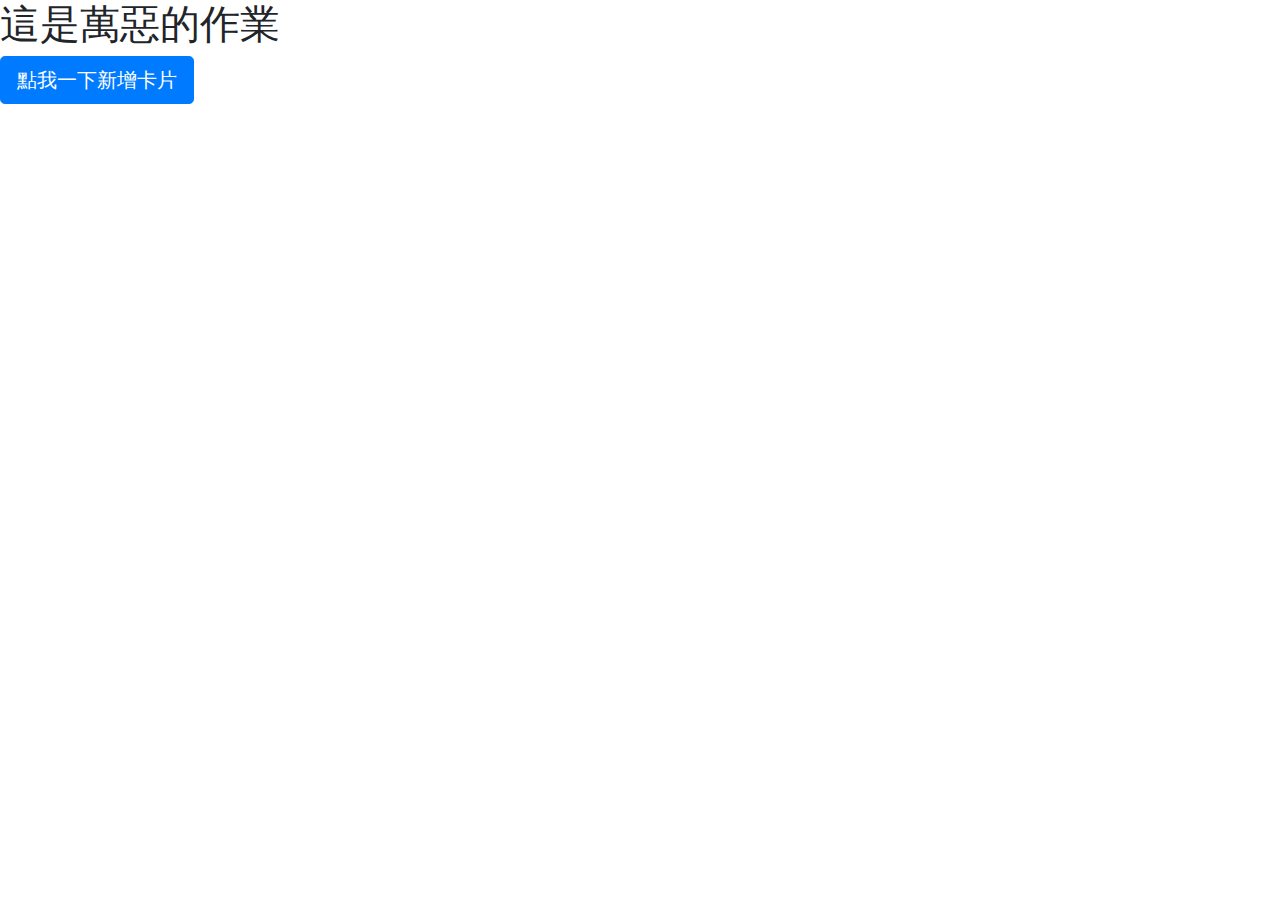
<file: Experience/bootstrap排版.html>
<!doctype html>
<html lang="en">

<head>
    <title>My Trello</title>
    <!-- Required meta tags -->
    <meta charset="utf-8">
    <meta name="viewport" content="width=device-width, initial-scale=1, shrink-to-fit=no">

    <!-- Bootstrap CSS -->
    <link rel="stylesheet" href="https://maxcdn.bootstrapcdn.com/bootstrap/4.0.0/css/bootstrap.min.css" integrity="sha384-Gn5384xqQ1aoWXA+058RXPxPg6fy4IWvTNh0E263XmFcJlSAwiGgFAW/dAiS6JXm"
        crossorigin="anonymous">
</head>

<body>
    <h1>這是萬惡的作業</h1>
    <!-- Button trigger modal -->
    <button type="button" class="btn btn-primary btn-lg" data-toggle="modal" data-target="#modelId">
        點我一下新增卡片
    </button>

    <!-- Modal -->
    <div class="modal fade bd-example-modal-lg" id="modelId" tabindex="-1" role="dialog" aria-labelledby="modelTitleId" aria-hidden="true">
        <div class="modal-dialog modal-lg" role="document">
            <div class="modal-content">
                <div class="modal-header">
                    <h4 class="modal-title" id="modelTitleId">Trello卡片新增</h4>
                    <button type="button" class="close" data-dismiss="modal" aria-label="Close">
                        <span aria-hidden="true">&times;</span>
                    </button>
                </div>
                <div class="modal-body">
                    <div class="container">
                        <div class="row">
                            <h3>位於文件列表練習中/作業中</h3>
                            <div class="col-8">
                                <h1>描述</h1>
                                <div class="form-group" aria-setsize="10px">
                                    <label for=""></label>
                                    <textarea class="form-control" name="" id="" rows="3"></textarea>
                                </div>
                                <div class="col-1">
                                    <button type="button" class="btn btn-primary">儲存</button>
                                    <div class="alert alert-warning alert-dismissible fade show" role="alert">
                                        <button type="button" class="close" data-dismiss="alert" aria-label="Close">
                                            <span aria-hidden="true">&times;</span>
                                        </button>
                                        <strong></strong>
                                    </div>
                                </div>
                                <h5>新增評論</h5>
                                <div class="form-group">
                                    <label for=""></label>
                                    <textarea class="form-control" name="" id="" rows="3"></textarea>
                                </div>
                                <button type="button" class="btn btn-primary">儲存</button>
                                <h3>活動</h3>
                                <ol>
                                    <li>jason再次編輯了卡片</li>
                                    <li>jason編輯了卡片</li>
                                    <li>jason編輯了卡片</li>
                                </ol>
                            </div>
                            <div class="row">
                                <div class="col-12">
                                    <h1>新增</h1>
                                    <button type="button" class="btn btn-primary">成員</button>
                                    </br>
                                    <button type="button" class="btn btn-primary">標籤</button>
                                    </br>
                                    <button type="button" class="btn btn-primary">代辦清單</button>
                                    </br>
                                    <button type="button" class="btn btn-primary">到期日</button>
                                    </br>
                                    <button type="button" class="btn btn-primary">附件</button>
                                </div>
                                <div class="col">
                                    <h2>強化功能</h2>
                                    <button type="button" class="btn btn-primary">Google雲端硬碟</button>
                                </div>
                                <div class="col">
                                    <h1>動作</h1>
                                    <button type="button" class="btn btn-primary">移動</button>
                                    </br>
                                    <button type="button" class="btn btn-primary">複製</button>
                                    </br>
                                    <button type="button" class="btn btn-primary">立即觀看</button>
                                    </hr>
                                    <button type="button" class="btn btn-primary">封存</button>
                                </div>
                            </div>
                        </div>
                    </div>
                </div>
                <div class="modal-footer">
                    <button type="button" class="btn btn-secondary" data-dismiss="modal">Close</button>
                    <button type="button" class="btn btn-primary">Save</button>
                </div>
            </div>
        </div>
    </div>
    </div>
    <!-- Optional JavaScript -->
    <!-- jQuery first, then Popper.js, then Bootstrap JS -->
    <script src="https://code.jquery.com/jquery-3.2.1.slim.min.js" integrity="sha384-KJ3o2DKtIkvYIK3UENzmM7KCkRr/rE9/Qpg6aAZGJwFDMVNA/GpGFF93hXpG5KkN"
        crossorigin="anonymous"></script>
    <script src="https://cdnjs.cloudflare.com/ajax/libs/popper.js/1.12.9/umd/popper.min.js" integrity="sha384-ApNbgh9B+Y1QKtv3Rn7W3mgPxhU9K/ScQsAP7hUibX39j7fakFPskvXusvfa0b4Q"
        crossorigin="anonymous"></script>
    <script src="https://maxcdn.bootstrapcdn.com/bootstrap/4.0.0/js/bootstrap.min.js" integrity="sha384-JZR6Spejh4U02d8jOt6vLEHfe/JQGiRRSQQxSfFWpi1MquVdAyjUar5+76PVCmYl"
        crossorigin="anonymous"></script>
</body>

</html>
</file>
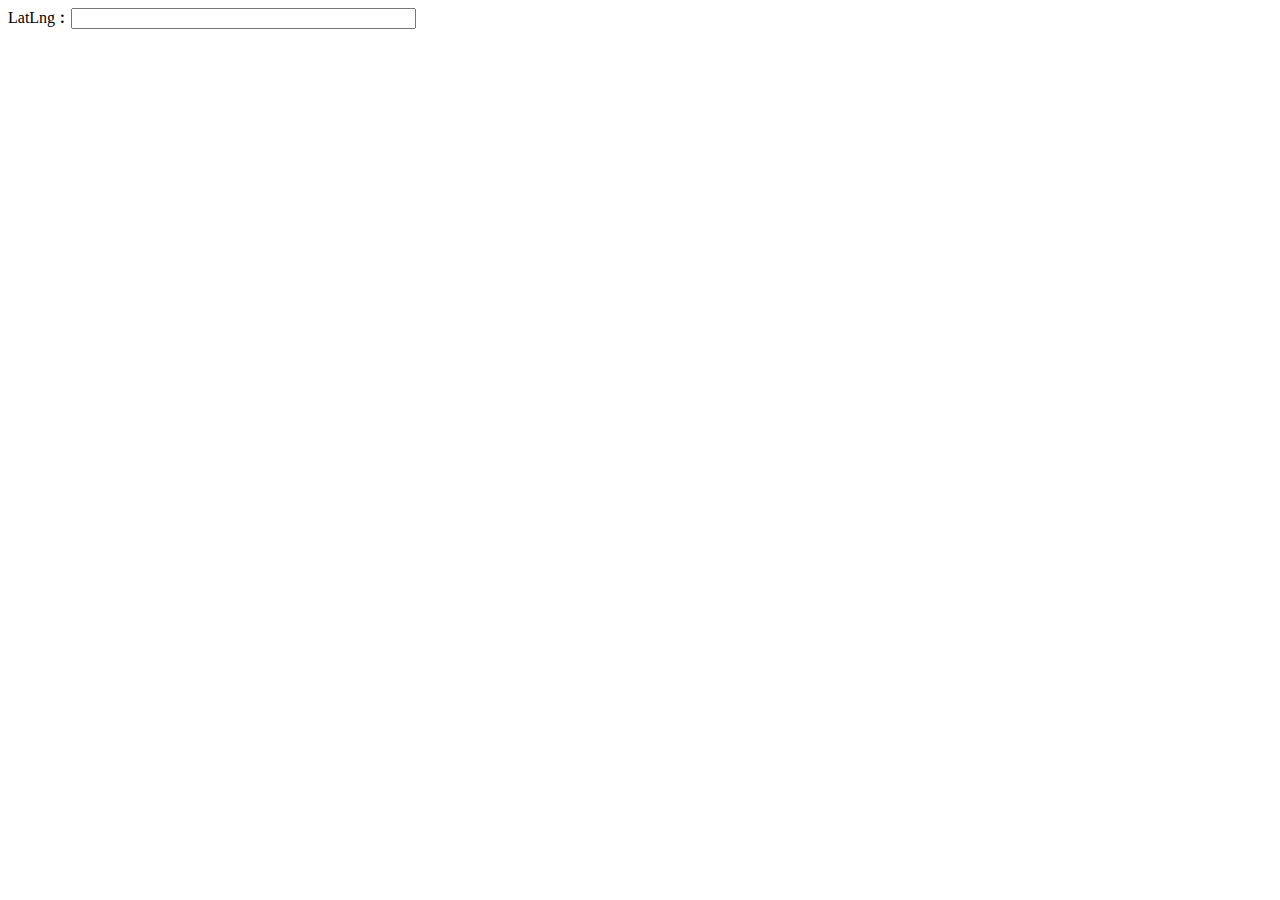
<file: Experience/google_map.htm>
<!DOCTYPE html PUBLIC "-//W3C//DTD XHTML 1.0 Strict//EN" "http://www.w3.org/TR/xhtml1/DTD/xhtml1-strict.dtd">
<html xmlns="http://www.w3.org/1999/xhtml">
<head>
<meta http-equiv="content-type" content="text/html; charset=utf-8"/>
<title>Google Maps JavaScript API Example</title>
<script src="http://maps.google.com/maps?file=api&amp;v=2&amp;key=ABQIAAAAG_4i2swR3KOd-nGYrlrt8RTkyS8SRe_kYPTAbwTumvAqao01PRRUcCtCzTBnNH2kRURGR8RhQQoZ3w"
      type="text/javascript"></script>
<script type="text/javascript">
//<![CDATA[

function load() {
	if (GBrowserIsCompatible()) {
		var myMap = new GMap2(document.getElementById("my_map"));
		var myLatLng = new GLatLng(25.04763902653048, 121.51715755462646);
		myMap.setCenter(myLatLng, 15);
		myMap.addControl(new GLargeMapControl());
		document.getElementById('inLatLng').value = myLatLng.toString();
		
		var myMarker = new GMarker( myLatLng );
		myMap.addOverlay( myMarker );
		
		GEvent.addListener(myMap, "click", function( overlay, point ){
								if(point){
									//設定標註座標
									myMarker.setLatLng(point);
									document.getElementById('inLatLng').value = point.toString();
								}
							});

	}
}

//]]>
</script>
</head>
<body onload="load()" onunload="GUnload()">
    LatLng︰<input id="inLatLng" name="inLatLng" type="text" size="40" value="" /><p>
	<div id="my_map" style="width: 500px; height: 500px"></div>
</body>
</html>
</file>
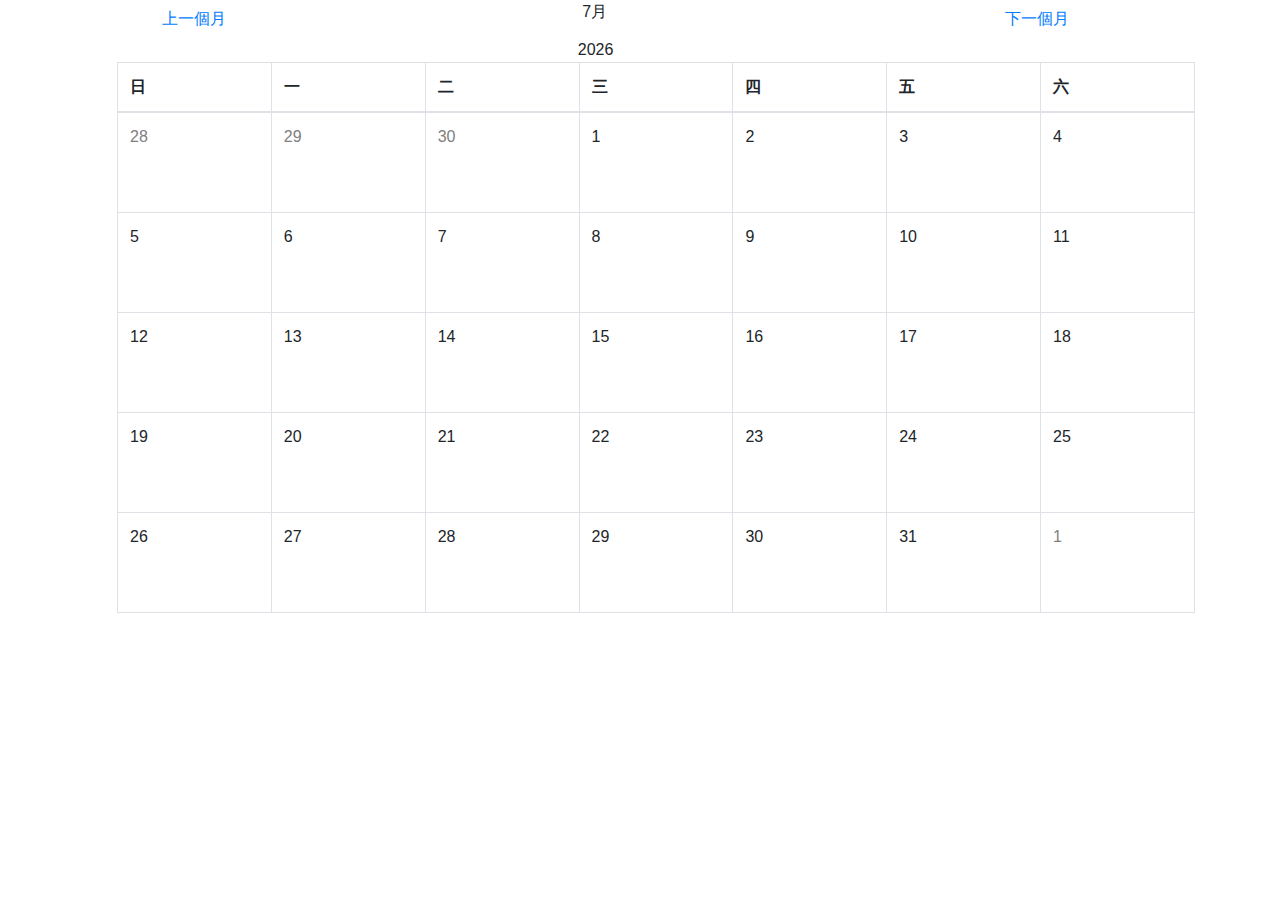
<file: Experience/月曆.html>
<!doctype html>
<html lang="en">

<head>
  <link rel="stylesheet" href="https://use.fontawesome.com/releases/v5.0.10/css/all.css" integrity="sha384-+d0P83n9kaQMCwj8F4RJB66tzIwOKmrdb46+porD/OvrJ+37WqIM7UoBtwHO6Nlg"
    crossorigin="anonymous">
  <title>月曆</title>
  <!-- Required meta tags -->
  <meta charset="utf-8">
  <meta name="viewport" content="width=device-width, initial-scale=1, shrink-to-fit=no">

  <!-- Bootstrap CSS -->
  <link rel="stylesheet" href="https://maxcdn.bootstrapcdn.com/bootstrap/4.0.0/css/bootstrap.min.css" integrity="sha384-Gn5384xqQ1aoWXA+058RXPxPg6fy4IWvTNh0E263XmFcJlSAwiGgFAW/dAiS6JXm"
    crossorigin="anonymous">
</head>

<body>
  <script src="https://cdnjs.cloudflare.com/ajax/libs/jquery/3.3.1/jquery.min.js"></script>
  <div class="container">
    <div class="row">
      <div class="col">
        <button type="button" id="beforemonth" class="btn btn-link" style="margin-left:4em">上一個月</button>
      </div>
      <div class="col" id="month" style="margin-left:11em">
      </div>
      <div class="col">
        <button type="button" id="nextmonth" class="btn btn-link" style="margin-left:5.5em">下一個月</button>
      </div>
    </div>
    <div class="row">
      <div class="col-1" id="year" style="margin-left:30.8em">
      </div>
    </div>
  </div>

  <div class="container">
    <div class="row">
      <div class="col" style="margin-left:2em">
        <table class="table table-bordered">
          <thead>
            <tr>
              <th>日</th>
              <th>一</th>
              <th>二</th>
              <th>三</th>
              <th>四</th>
              <th>五</th>
              <th>六</th>
            </tr>
          </thead>
          <tbody id="tablebody">            
            <!-- Modal -->
            <div class="modal fade" id="modelid" tabindex="-1" role="dialog" aria-labelledby="modelTitleId" aria-hidden="true">
              <div class="modal-dialog" role="document">
                <div class="modal-content">
                  <div class="modal-header">
                    <button type="button" class="close" data-dismiss="modal" aria-label="Close">
                      <span aria-hidden="true">&times;</span>
                    </button>
                  </div>
                  <div class="form-group">
                    <textarea class="form-control" id="input" rows="5"></textarea>
                  </div>
                  <div class="modal-footer">
                    <button type="button" id="save" class="btn btn-primary">Save</button>
                  </div>
                </div>
              </div>
            </div>
          </tbody>
        </table>
      </div>
    </div>
  </div>

  <script>
    var tablebody = document.getElementById("tablebody");
    var beforemonth = document.getElementById("beforemonth");
    var nextmonth = document.getElementById("nextmonth");

    var gettoday = new Date();
    var getmonth = gettoday.getMonth();

    createcalender();

    function createcalender() {
      document.getElementById("month").innerHTML = gettoday.getMonth() + 1 + "月";
      document.getElementById("year").innerText = gettoday.getFullYear();
      gettoday.setDate(1);

      for (var i = 0; i < 5; i++) {
        var tr = document.createElement("tr");
        while (gettoday.getDay() != 0) {
          gettoday.setDate(gettoday.getDate() - 1);
        }
        for (var j = 0; j < 7; j++) {
          var tabletd = document.createElement("td");
          tabletd.style = "height:100px";
          tabletd.innerText = gettoday.getDate();
          if (gettoday.getMonth() != getmonth) {
            tabletd.style = "color:gray;";
          }
          tr.appendChild(tabletd);
          gettoday.setDate(gettoday.getDate() + 1);
        }
        tablebody.appendChild(tr);
      }
    }

    function clear() {
      while (tablebody.hasChildNodes()) {
        tablebody.removeChild(tablebody.firstChild);
      }
    }

    nextmonth.onclick = function (e) {
      clear();
      createcalender();
    }

    beforemonth.onclick = function (e) {
      gettoday.setMonth(gettoday.getMonth() - 2);
      clear();
      createcalender();
    }

    //行事曆
    
    var btn
    var td = document.getElementsByTagName("td");
    for (var i = 0; i < td.length; i++) {
      var button = td[i];
      button.onclick = function () {
        btn = event.srcElement;
        $('#modelid').modal('show');
      }
    }

    document.getElementById("save").onclick = function(){
      var text = document.getElementById("input").value;
      btn.innerText +=  "\n" + text;
    };
  </script>


  <!-- Optional JavaScript -->
  <!-- jQuery first, then Popper.js, then Bootstrap JS -->
  <script src="https://code.jquery.com/jquery-3.2.1.slim.min.js" integrity="sha384-KJ3o2DKtIkvYIK3UENzmM7KCkRr/rE9/Qpg6aAZGJwFDMVNA/GpGFF93hXpG5KkN"
    crossorigin="anonymous"></script>
  <script src="https://cdnjs.cloudflare.com/ajax/libs/popper.js/1.12.9/umd/popper.min.js" integrity="sha384-ApNbgh9B+Y1QKtv3Rn7W3mgPxhU9K/ScQsAP7hUibX39j7fakFPskvXusvfa0b4Q"
    crossorigin="anonymous"></script>
  <script src="https://maxcdn.bootstrapcdn.com/bootstrap/4.0.0/js/bootstrap.min.js" integrity="sha384-JZR6Spejh4U02d8jOt6vLEHfe/JQGiRRSQQxSfFWpi1MquVdAyjUar5+76PVCmYl"
    crossorigin="anonymous"></script>
</body>

</html>
</file>
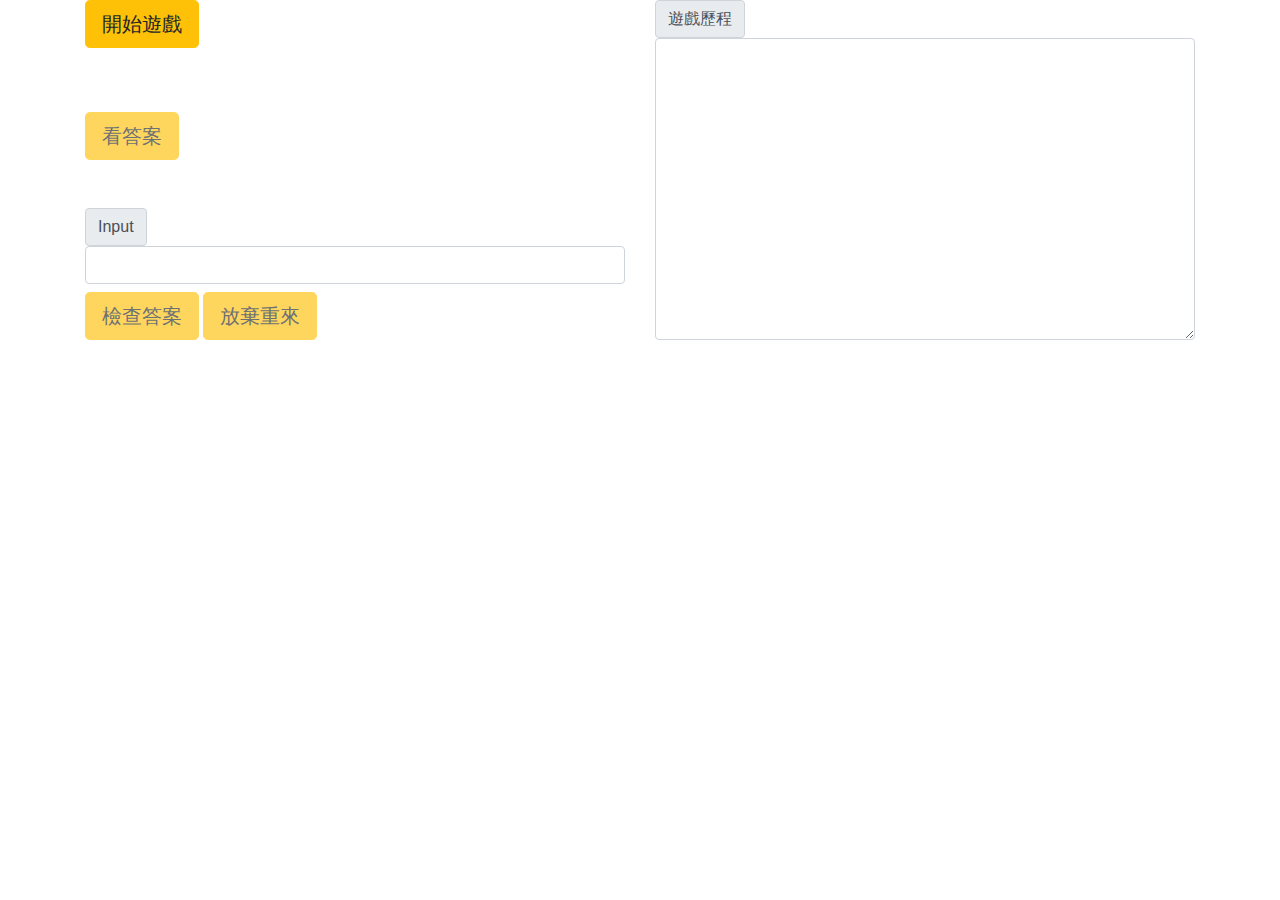
<file: Experience/猜數字.html>
<!doctype html>
<html lang="en">

<head>
    <title>Title</title>
    <!-- Required meta tags -->
    <meta charset="utf-8">
    <meta name="viewport" content="width=device-width, initial-scale=1, shrink-to-fit=no">

    <!-- Bootstrap CSS -->
    <link rel="stylesheet" href="https://maxcdn.bootstrapcdn.com/bootstrap/4.0.0/css/bootstrap.min.css" integrity="sha384-Gn5384xqQ1aoWXA+058RXPxPg6fy4IWvTNh0E263XmFcJlSAwiGgFAW/dAiS6JXm"
        crossorigin="anonymous">
</head>

<body>
    <div class="container">
        <div class="row">
            <div class="col">
                <p>
                    <button type="button" id="start" class="btn btn-warning mb-5 btn-lg">開始遊戲</button>
                </p>
                <button type="button" id="answer" class="btn btn-warning mb-5 btn-lg" disabled=false>看答案</button>
                <div class="input-group-prepend ">
                    <div class="input-group-text border-link bg-link">Input</div>
                </div>
                <div class="input-group mb-2">

                    <input type="text" id="input" class="form-control" id="inlineFormInputGroup" placeholder="">
                </div>
                <button type="button" id="checkanswer" class="btn btn-warning mb-5 btn-lg" disabled=false>檢查答案</button>
                <button type="button" id="giveup" class="btn btn-warning mb-5 btn-lg" disabled=false>放棄重來</button>
            </div>
            <div class="col">
                <div class="input-group-prepend ">
                    <div class="input-group-text border-link bg-link">遊戲歷程</div>
                </div>
                <div class="input-group mb-2">

                    <textarea class="form-control" id="exampleFormControlTextarea1" rows="12"></textarea>

                </div>
            </div>
        </div>
    </div>
    <!-- Optional JavaScript -->
    <!-- jQuery first, then Popper.js, then Bootstrap JS -->
    <script src="https://code.jquery.com/jquery-3.2.1.slim.min.js" integrity="sha384-KJ3o2DKtIkvYIK3UENzmM7KCkRr/rE9/Qpg6aAZGJwFDMVNA/GpGFF93hXpG5KkN"
        crossorigin="anonymous"></script>
    <script src="https://cdnjs.cloudflare.com/ajax/libs/popper.js/1.12.9/umd/popper.min.js" integrity="sha384-ApNbgh9B+Y1QKtv3Rn7W3mgPxhU9K/ScQsAP7hUibX39j7fakFPskvXusvfa0b4Q"
        crossorigin="anonymous"></script>
    <script src="https://maxcdn.bootstrapcdn.com/bootstrap/4.0.0/js/bootstrap.min.js" integrity="sha384-JZR6Spejh4U02d8jOt6vLEHfe/JQGiRRSQQxSfFWpi1MquVdAyjUar5+76PVCmYl"
        crossorigin="anonymous"></script>
    <script>
        var aa = '';
        var answer = [];
        while (answer.length < 4) {
            var randomnumber = Math.floor(Math.random() * 9) + 1;
            if (answer.indexOf(randomnumber) > -1) {
                continue;
            }
            answer[answer.length] = randomnumber;
            aa += randomnumber;
        }
        
        var correct = false
        document.getElementById("answer").onclick = function () {
            var btn = event.srcElement;
            document.getElementById("exampleFormControlTextarea1").value += aa + "\n";

        }

        document.getElementById("start").onclick = function () {

            var btn = event.srcElement;

            document.getElementById('exampleFormControlTextarea1').value = '';
            document.getElementById('input').value = '';
            document.getElementById("checkanswer").disabled = false;
            document.getElementById("answer").disabled = false;
            document.getElementById("giveup").disabled = false;
        }

        document.getElementById("checkanswer").onclick = function () {
            var btn = event.srcElement;
            var num = document.getElementById("input").value;
            var t = num / 1000;
            var y = (num - (t * 1000)) / 100;
            var u = (num - (t * 1000 + u * 100)) / 10;
            var q = num - (t * 1000 + u * 100 + q * 10);
            num[t, y, u, q];
            var a = 0;
            var b = 0;

            for (var i = 0; i < 4; i++) {
                for (var j = 0; j < 4; j++) {
                    if (num[i] == answer[i] && i == j) {


                        a++;
                    }
                    if (num[i] != answer[i] && num[i] == answer[j]) {
                        b++;
                    }
                }

            }

            document.getElementById("exampleFormControlTextarea1").value += a + "A" + b + "B - " + document.getElementById(
                'input').value + "\n";
            if (!parseInt(num)) {
                document.getElementById("exampleFormControlTextarea1").value += "輸入的不是數字喔。\n";

            }

            if (num == aa) {

                document.getElementById("exampleFormControlTextarea1").value += "猜到了，恭喜。\n";
                correct = true;


            }
            document.getElementById('input').value = '';

        }

        document.getElementById("giveup").onclick = function () {
            var btn = event.srcElement;
            location.reload();
        }
    </script>
</body>

</html>
</file>
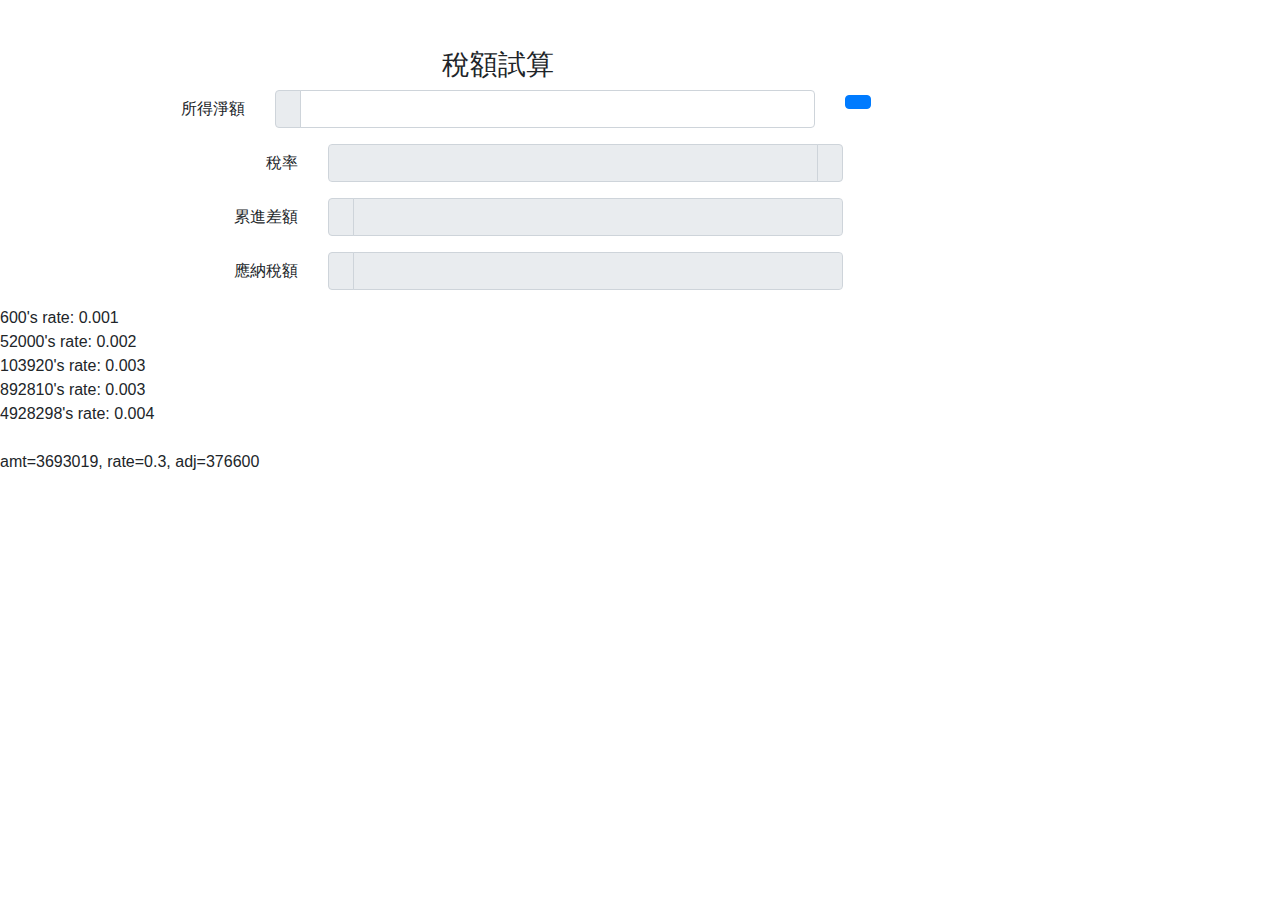
<file: Experience/稅率.html>
<!doctype html>
<html lang="en">

<head>
    <title>Title</title>

    <link rel="stylesheet" href="https://use.fontawesome.com/releases/v5.0.9/css/all.css" integrity="sha384-5SOiIsAziJl6AWe0HWRKTXlfcSHKmYV4RBF18PPJ173Kzn7jzMyFuTtk8JA7QQG1"
        crossorigin="anonymous">

    <!-- Required meta tags -->
    <meta charset="utf-8">
    <meta name="viewport" content="width=device-width, initial-scale=1, shrink-to-fit=no">

    <!-- Bootstrap CSS -->
    <link rel="stylesheet" href="https://maxcdn.bootstrapcdn.com/bootstrap/4.0.0/css/bootstrap.min.css" integrity="sha384-Gn5384xqQ1aoWXA+058RXPxPg6fy4IWvTNh0E263XmFcJlSAwiGgFAW/dAiS6JXm"
        crossorigin="anonymous">
</head>

<body>
    <div class="container">
        <div class="row mt-5">
            <div class="col-9 text-center">
                <h3>稅額試算</h3>
            </div>
        </div>
        <div class="form-group row">
            <label for="txtNetIncome" class="col-2 col-form-label text-right">所得淨額</label>
            <div class="input-group col-6">
                <div class="input-group-prepend">
                    <div class="input-group-text">
                        <i class="fas fa-dollar-sign"></i>
                    </div>
                </div>
                <input type="text" class="form-control" id="txtNetIncome" />
            </div>
            <div class="col-1">
                <button class="btn btn-primary">
                    <i class="fas fa-calculator"></i>
                </button>
            </div>
        </div>
    </div>
    <div class="form-group row">
        <label for="txtTaxRate" class="col-3 col-form-label text-right">稅率</label>
        <div class="input-group col-5">
            <input type="text" class="form-control" readonly maxlength="5" id="txtTaxRate" />
            <div class="input-group-append">
                <div class="input-group-text">
                    <i class="fas fa-percent"></i>
                </div>
            </div>
        </div>
    </div>
    </div>
    <div class="form-group row">
        <label for="txtTaxAdjustment" class="col-3 col-form-label text-right">累進差額</label>
        <div class="input-group col-5">
            <div class="input-group-prepend">
                <div class="input-group-text">
                    <i class="fas fa-dollar-sign"></i>
                </div>
            </div>
            <input type="text" class="form-control" readonly id="txtTaxAdjustment" />
        </div>
    </div>
    </div>
    <div class="form-group row">
        <label for="txtTaxAmount" class="col-3 col-form-label text-right">應納稅額</label>
        <div class="input-group col-5">
            <div class="input-group-prepend">
                <div class="input-group-text">
                    <i class="fas fa-dollar-sign"></i>
                </div>
            </div>
            <input type="text" class="form-control" readonly d="txtTaxAmount" />
        </div>
    </div>

    <script>
        var rate = function (x) {
            if (x < 10000) return 0.001;
            if (x >= 10000 && x < 100000) return 0.002;
            if (x >= 100000 && x < 1000000) return 0.003;

            return 0.004;
        }

        var savings = [600, 52000, 103920, 892810, 4928298];

        function getRates(savings, rating) {
            for (var saving of savings) {
                var rate = rating(saving);
                document.write(saving + "'s rate: " + rate);
                document.write("<br />");
            }
        }

        getRates(savings, rate);
        document.write("<br />");

        var taxArray = [
            {rate: 0.05,amountFrom: 0,amountTo: 540000,adj: 0},
            {rate: 0.12,amountFrom: 540000,amountTo: 1210000,adj: 37800},
            {rate: 0.20,amountFrom: 1210000,amountTo: 2420000,adj: 134600},
            {rate: 0.30,amountFrom: 2420000,amountTo: 4530000,adj: 376600},
            {rate: 0.40,amountFrom: 4530000,amountTo: 10310000,adj: 829600},
            {rate: 0.45,amountFrom: 10310000,amountTo: 0,adj: 1345100}
        ];

        var amt = 3693019;
        var r = 0.0;
        var adj = 0;
        for (var item of taxArray) {
            if (item.amountFrom > item.amountTo) {
                if (amt >= item.amountFrom) {
                    r = item.rate;
                    adj = item.adj;
                    break;
                } else {
                    r = -1;
                    adj = -1;
                    break;
                }
            } else {
                if (amt >= item.amountFrom && amt < item.amountTo) {
                    r = item.rate;
                    adj = item.adj;
                    break;
                }
            }
        }

        document.write("amt=" + amt + ", rate=" + r + ", adj=" + adj);
    </script>
    <!-- Optional JavaScript -->
    <!-- jQuery first, then Popper.js, then Bootstrap JS -->
    <script src="https://code.jquery.com/jquery-3.2.1.slim.min.js" integrity="sha384-KJ3o2DKtIkvYIK3UENzmM7KCkRr/rE9/Qpg6aAZGJwFDMVNA/GpGFF93hXpG5KkN"
        crossorigin="anonymous"></script>
    <script src="https://cdnjs.cloudflare.com/ajax/libs/popper.js/1.12.9/umd/popper.min.js" integrity="sha384-ApNbgh9B+Y1QKtv3Rn7W3mgPxhU9K/ScQsAP7hUibX39j7fakFPskvXusvfa0b4Q"
        crossorigin="anonymous"></script>
    <script src="https://maxcdn.bootstrapcdn.com/bootstrap/4.0.0/js/bootstrap.min.js" integrity="sha384-JZR6Spejh4U02d8jOt6vLEHfe/JQGiRRSQQxSfFWpi1MquVdAyjUar5+76PVCmYl"
        crossorigin="anonymous"></script>
</body>

</html>
</file>
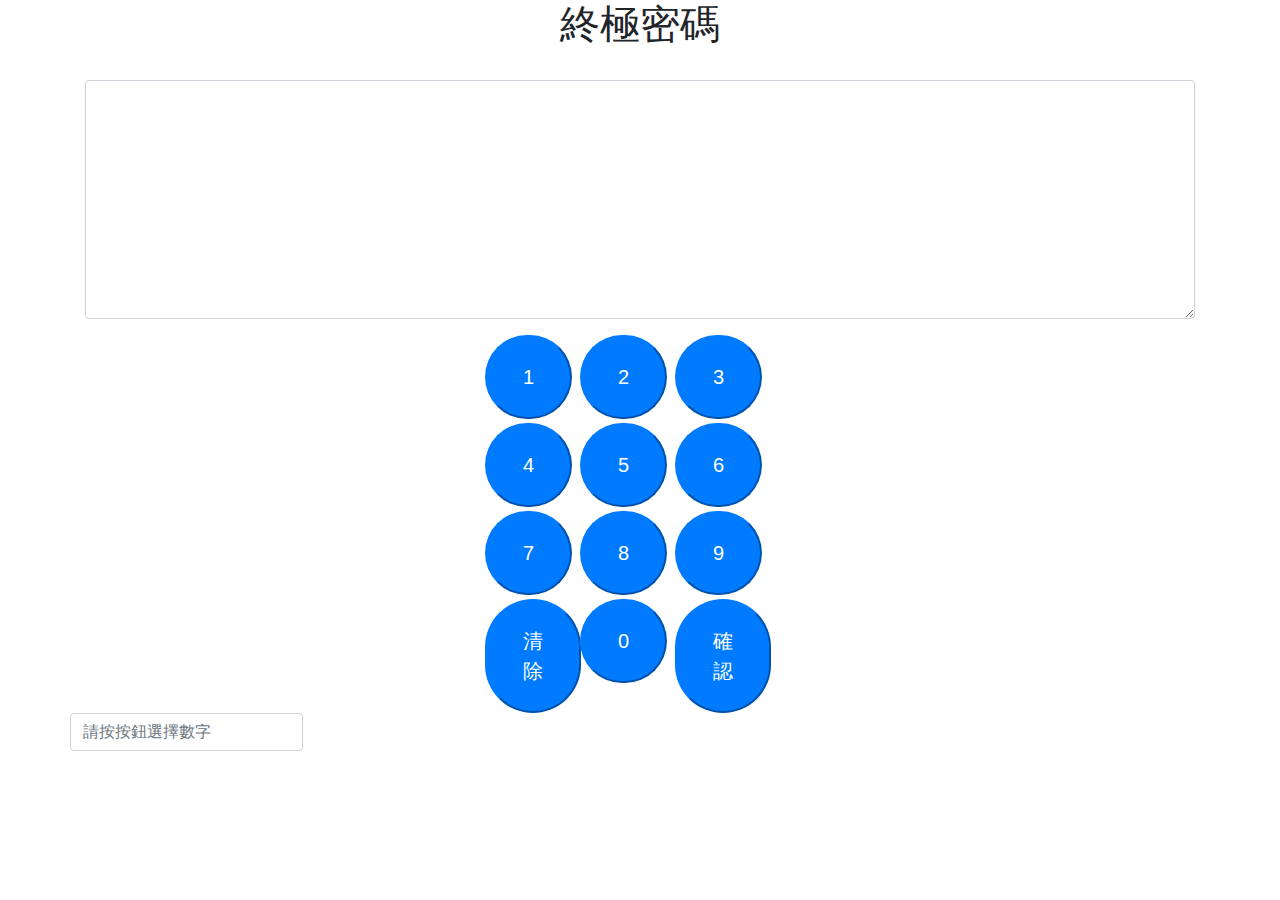
<file: Experience/終極密碼.html>
<!doctype html>
<html lang="en">

<head>
    <style>
        .bton {
            border-radius: 600px;
            font-size: 20px;
            padding: 25px 36px;
        }
    </style>
    <title>終極密碼</title>
    <!-- Required meta tags -->
    <meta charset="utf-8">
    <meta name="viewport" content="width=device-width, initial-scale=1, shrink-to-fit=no">

    <!-- Bootstrap CSS -->
    <link rel="stylesheet" href="https://maxcdn.bootstrapcdn.com/bootstrap/4.0.0/css/bootstrap.min.css" integrity="sha384-Gn5384xqQ1aoWXA+058RXPxPg6fy4IWvTNh0E263XmFcJlSAwiGgFAW/dAiS6JXm"
        crossorigin="anonymous">
</head>

<body>
    <div class="container">
        <div class="row">
            <div class="col-12" style="text-align:center">
                <h1>終極密碼</h1>
                <div class="form-group">
                    <label for=""></label>
                    <textarea class="form-control" name="" id="formtext" rows="3" style="font-size:50px;text-align:center"></textarea>
                </div>
            </div>
        </div>
    </div>
    <div class="container">
        <div class="row">
            <div class="col-1">
                <button type="button" class="bton btn-primary btn-circle" style="margin-left:20em">1</button>
            </div>
            <div class="col-1">
                <button type="button" class="bton btn-primary btn-circle" style="margin-left:20em">2</button>
            </div>
            <div class="col-1">
                <button type="button" class="bton btn-primary btn-circle" style="margin-left:20em">3</button>
            </div>
        </div>
        <div class="row">
            <div class="col-1 mt-1">
                <button type="button" class="bton btn-primary btn-circle" style="margin-left:20em">4</button>
            </div>
            <div class="col-1 mt-1">
                <button type="button" class="bton btn-primary btn-circle" style="margin-left:20em">5</button>
            </div>
            <div class="col-1 mt-1">
                <button type="button" class="bton btn-primary btn-circle" style="margin-left:20em">6</button>
            </div>
        </div>
        <div class="row">
            <div class="col-1 mt-1">
                <button type="button" class="bton btn-primary btn-circle" style="margin-left:20em">7</button>
            </div>
            <div class="col-1 mt-1">
                <button type="button" class="bton btn-primary btn-circle" style="margin-left:20em">8</button>
            </div>
            <div class="col-1 mt-1">
                <button type="button" class="bton btn-primary btn-circle" style="margin-left:20em">9</button>
            </div>
        </div>
        <div class="row">
            <div class="col-1 mt-1">
                <button type="button" id="clear" class="bton btn-primary btn-circle btn-xl" style="margin-left:20em">清除</button>
            </div>
            <div class="col-1 mt-1">
                <button type="button" class="bton btn-primary btn-circle btn-xl" style="margin-left:20em">0</button>
            </div>
            <div class="col-1 mt-1">
                <button type="button" id="confirm" class="bton btn-primary btn-circle btn-xl" style="margin-left:20em">確認</button>
            </div>
        </div>
        <div class="row">
            <div class="form-group">
                <input type="text" id="userans" class="form-control" placeholder="請按按鈕選擇數字" aria-describedby="helpId">
            </div>
        </div>
    </div>

    <script src="https://cdnjs.cloudflare.com/ajax/libs/jquery/3.3.1/jquery.min.js"></script>
    <script>
        var ans = Math.floor(Math.random() * 100);

        //使用者選擇數字按鈕
        $("button").on('click',function(){
            $("#userans").val($("#userans").val() + this.innerText);
        });


        //清除
        $("#clear").on('click',function () {
            $("#userans").val("");
        });


        //按下確認與答案去比較
        var max = 100;
        var min = 1;
        var n = 0;


        $("#confirm").on('click',function () {
            n++;
            if (n > 10) {
                alert("輸入次數超過10次，次數耗盡!");
            } else {
                while (true) {
                    var useranswer = $("#userans").val();
                    if (useranswer > 100 || useranswer < 0) {
                        alert("輸入錯誤，請重新輸入");
                    } else {
                        while (useranswer != ans) {
                            if (useranswer > ans) {
                                if (useranswer < max) {
                                    max = useranswer;
                                    $("#formtext").val(min + "到" + max);
                                    alert("比答案大");
                                } else {
                                    alert("輸入的數字大於最大值");
                                }
                                break;
                            } else if (useranswer < ans) {
                                if (useranswer > min) {
                                    min = useranswer;
                                    $("#formtext").val(min + "到" + max);
                                    alert("比答案小");
                                } else {
                                    alert("輸入的數字小於最小值");
                                }
                                break;
                            }
                        }

                        while (useranswer == ans) {
                            max = 100;
                            min = 1;
                            alert("正確答案");
                            break;
                        }

                        break;
                    }
                    document.getElementById("userans").val();
                }
            }
        }); 
    </script>

    <!-- Optional JavaScript -->
    <!-- jQuery first, then Popper.js, then Bootstrap JS -->
    <script src="https://code.jquery.com/jquery-3.2.1.slim.min.js" integrity="sha384-KJ3o2DKtIkvYIK3UENzmM7KCkRr/rE9/Qpg6aAZGJwFDMVNA/GpGFF93hXpG5KkN"
        crossorigin="anonymous"></script>
    <script src="https://cdnjs.cloudflare.com/ajax/libs/popper.js/1.12.9/umd/popper.min.js" integrity="sha384-ApNbgh9B+Y1QKtv3Rn7W3mgPxhU9K/ScQsAP7hUibX39j7fakFPskvXusvfa0b4Q"
        crossorigin="anonymous"></script>
    <script src="https://maxcdn.bootstrapcdn.com/bootstrap/4.0.0/js/bootstrap.min.js" integrity="sha384-JZR6Spejh4U02d8jOt6vLEHfe/JQGiRRSQQxSfFWpi1MquVdAyjUar5+76PVCmYl"
        crossorigin="anonymous"></script>
</body>

</html>
</file>
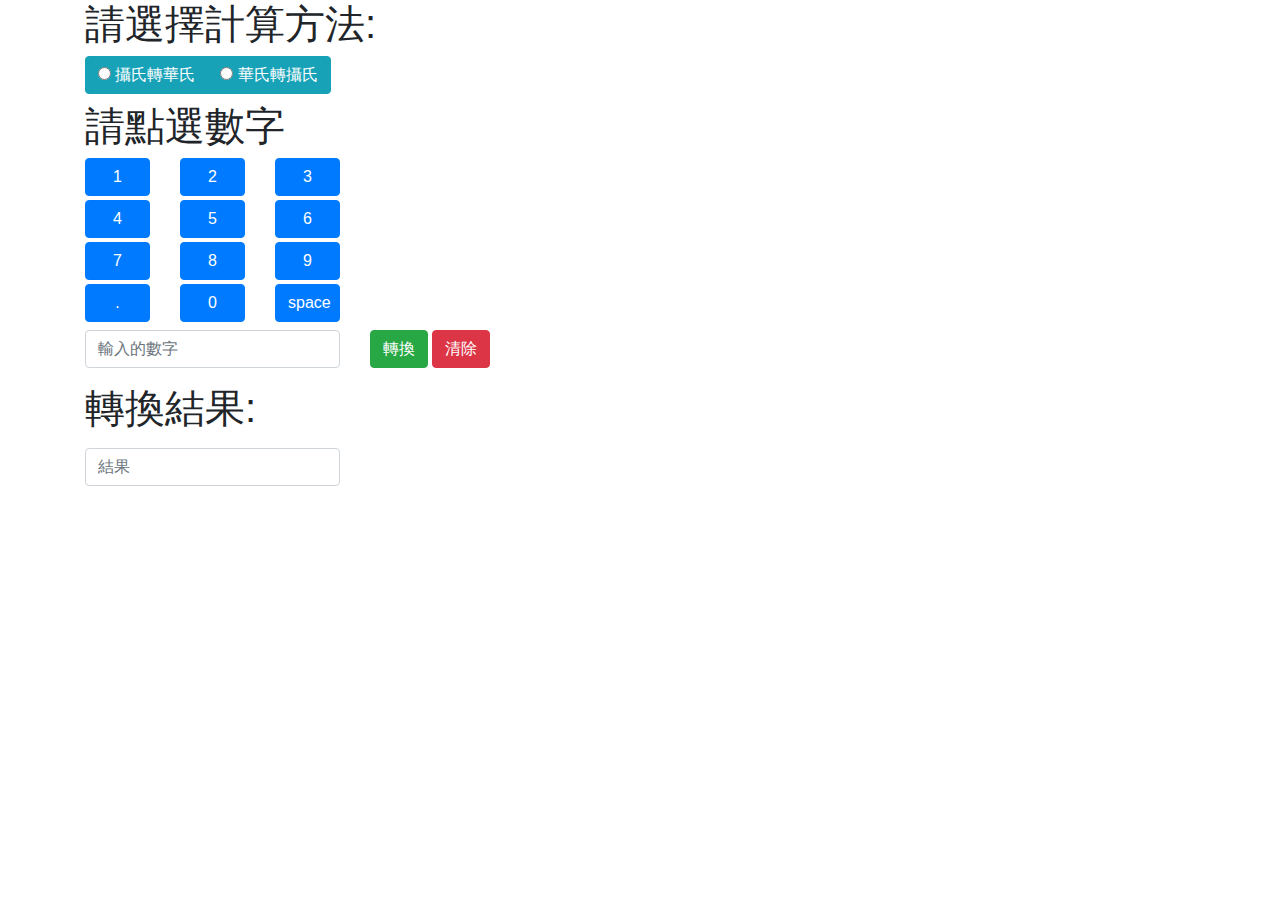
<file: Experience/計算溫度.html>
<!doctype html>
<html lang="en">

<head>
    <title>計算</title>
    <!-- Required meta tags -->
    <meta charset="utf-8">
    <meta name="viewport" content="width=device-width, initial-scale=1, shrink-to-fit=no">

    <!-- Bootstrap CSS -->
    <link rel="stylesheet" href="https://maxcdn.bootstrapcdn.com/bootstrap/4.0.0/css/bootstrap.min.css" integrity="sha384-Gn5384xqQ1aoWXA+058RXPxPg6fy4IWvTNh0E263XmFcJlSAwiGgFAW/dAiS6JXm"
        crossorigin="anonymous">
</head>

<body>
    <div class="container">
        <div class="row">
            <div class="col">
                <h1>請選擇計算方法:</h1>
                <div class="btn-group" data-toggle="buttons">
                    <label class="btn btn-info">
                        <input type="radio" name="a" id="unitCF" autocomplete="off"> 攝氏轉華氏
                    </label>
                    <label class="btn btn-info">
                        <input type="radio" name="a" id="unitFC" autocomplete="off"> 華氏轉攝氏
                    </label>
                </div>
            </div>
        </div>
    </div>
    <div class="container">
        <h1>請點選數字</h1>
        <div class="row">
            <div class="col-1">
                <button type="button" class="btn btn-primary btn-block">1</button>
            </div>
            <div class="col-1">
                <button type="button" class="btn btn-primary btn-block">2</button>
            </div>
            <div class="col-1">
                <button type="button" class="btn btn-primary btn-block">3</button>
            </div>
        </div>
        <div class="row">
            <div class="col-1 mt-1">
                <button type="button" class="btn btn-primary btn-block">4</button>
            </div>
            <div class="col-1 mt-1">
                <button type="button" class="btn btn-primary btn-block">5</button>
            </div>
            <div class="col-1 mt-1">
                <button type="button" class="btn btn-primary btn-block">6</button>
            </div>
        </div>
        <div class="row">
            <div class="col-1 mt-1">
                <button type="button" class="btn btn-primary btn-block">7</button>
            </div>
            <div class="col-1 mt-1">
                <button type="button" class="btn btn-primary btn-block">8</button>
            </div>
            <div class="col-1 mt-1">
                <button type="button" class="btn btn-primary btn-block">9</button>
            </div>
        </div>
        <div class="row">
            <div class="col-1 mt-1">
                <button type="button" class="btn btn-primary btn-block">.</button>
            </div>
            <div class="col-1 mt-1">
                <button type="button" class="btn btn-primary btn-block">0</button>
            </div>
            <div class="col-1 mt-1">
                <button type="button" class="btn btn-primary btn-block">space</button>
            </div>
        </div>
    </div>

    <div class="container">
        <div class="row">
            <div class="col-3 mt-2">
                <div class="form-group">
                    <input id="txt" class="form-control" placeholder="輸入的數字" aria-describedby="helpId">
                </div>
            </div>
            <div class="col-9">
                <button id="change" type="button" class="btn btn-success mt-2">轉換</button>
                <button id="Clean" type="button" class="btn btn-danger mt-2">清除</button>
            </div>
        </div>
    </div>

    <div class="container">
        <div class="row">
            <div class="col-3">
                <div class="form-group">
                    <label for="">
                        <h1>轉換結果:</h1>
                    </label>
                    <input id="result" type="text" class="form-control" placeholder="結果" aria-describedby="helpId">
                </div>
            </div>
        </div>
    </div>
    <script>
        // var count = document.getElementsByTagName("button").length;

        // for(var i = 0;i < count;i ++)
        // {
        //     console.log(document.getElementsByTagName("button")[i].innerText);
        // }
        // document.getElementsByTagName("button")[2].style.backgroundColor = "#ff2002";
    </script>

    <script>
        var buttons = document.getElementsByTagName("button");

        for (var i = 0; i < buttons.length; i++) {
            var button = buttons[i];
            button.onclick = function () {
                var btn = event.srcElement;
                document.getElementById("txt").value += btn.innerText;
            }
        }

        var optCF = document.getElementById("unitCF");
        var optFC = document.getElementById("unitFC");
        var CTF = document.getElementById("change");

        CTF.onclick = function () {
            if (optCF.checked) {
                var C1 = document.getElementById("txt").value;
                var F1 = (C1 * 1.8) + 32;
                document.getElementById("result").value = F1;
            } else if (optFC.checked) {
                var F2 = document.getElementById("txt").value;
                var C2 = (F2 - 32) / 1.8;
                document.getElementById("result").value = C2;
            }
        }

        var cmdClean = document.getElementById("Clean");
        cmdClean.onclick = function () {
            document.getElementById("txt").value = "";
            document.getElementById("result").value = "";
        }
    </script>


    <!-- Optional JavaScript -->
    <!-- jQuery first, then Popper.js, then Bootstrap JS -->
    <script src="https://code.jquery.com/jquery-3.2.1.slim.min.js" integrity="sha384-KJ3o2DKtIkvYIK3UENzmM7KCkRr/rE9/Qpg6aAZGJwFDMVNA/GpGFF93hXpG5KkN"
        crossorigin="anonymous"></script>
    <script src="https://cdnjs.cloudflare.com/ajax/libs/popper.js/1.12.9/umd/popper.min.js" integrity="sha384-ApNbgh9B+Y1QKtv3Rn7W3mgPxhU9K/ScQsAP7hUibX39j7fakFPskvXusvfa0b4Q"
        crossorigin="anonymous"></script>
    <script src="https://maxcdn.bootstrapcdn.com/bootstrap/4.0.0/js/bootstrap.min.js" integrity="sha384-JZR6Spejh4U02d8jOt6vLEHfe/JQGiRRSQQxSfFWpi1MquVdAyjUar5+76PVCmYl"
        crossorigin="anonymous"></script>
</body>

</html>
</file>
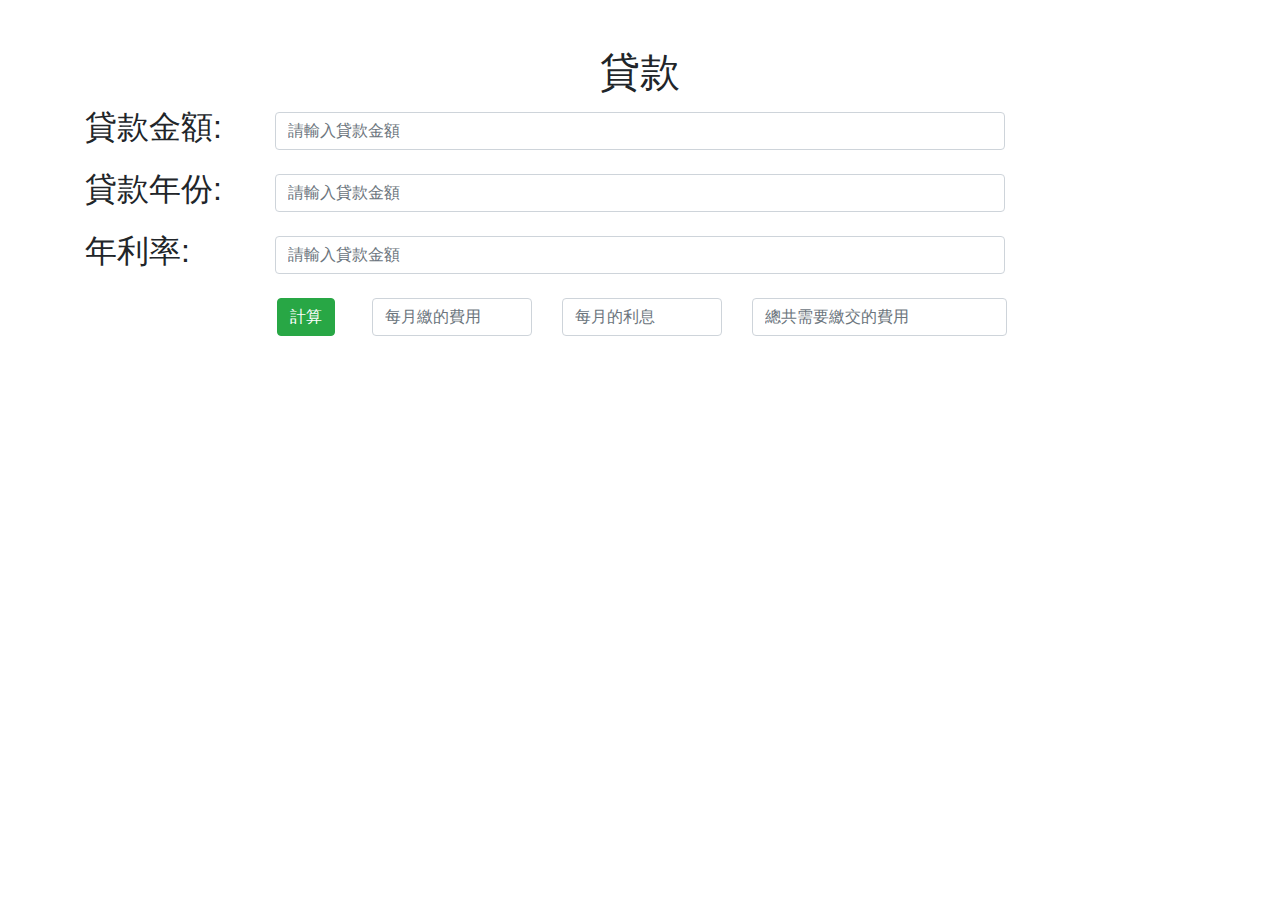
<file: Experience/貸款.html>
<!doctype html>
<html lang="en">

<head>
    <title>貸款</title>
    <!-- Required meta tags -->
    <meta charset="utf-8">
    <meta name="viewport" content="width=device-width, initial-scale=1, shrink-to-fit=no">

    <!-- Bootstrap CSS -->
    <link rel="stylesheet" href="https://maxcdn.bootstrapcdn.com/bootstrap/4.0.0/css/bootstrap.min.css" integrity="sha384-Gn5384xqQ1aoWXA+058RXPxPg6fy4IWvTNh0E263XmFcJlSAwiGgFAW/dAiS6JXm"
        crossorigin="anonymous">
</head>

<body>
    <div class="container">
        <div class="row">
            <div class="col-12 mt-5" style="text-align:center">
                <h1>貸款</h1>
            </div>
        </div>
        <div class="row">
            <div class="col-2 mt-1">
                <h2>貸款金額:</h2>
            </div>
            <div class="col-8 mt-2">
                <div class="form-group">
                    <input type="text" class="form-control ml-6" id="typemoney" aria-describedby="helpId" placeholder="請輸入貸款金額">
                </div>
            </div>
        </div>
        <div class="row">
            <div class="col-2 mt-1">
                <h2>貸款年份:</h2>
            </div>
            <div class="col-8 mt-2">
                <div class="form-group">
                    <input type="text" class="form-control ml-6" id="typeyear" aria-describedby="helpId" placeholder="請輸入貸款金額">
                </div>
            </div>
        </div>
        <div class="row">
            <div class="col-2 mt-1">
                <h2>年利率:</h2>
            </div>
            <div class="col-8 mt-2">
                <div class="form-group">
                    <input type="text" class="form-control ml-6" id="typeyearcost" aria-describedby="helpId" placeholder="請輸入貸款金額">
                </div>
            </div>
        </div>
        <div class="row">
            <div class="col-1 text-left mt-2" style="margin-left:12em">
                <button type="button" id="count" class="btn btn-success">計算</button>
            </div>
            <div class="col-2 text-right mt-2">
                <div class="form-group">
                    <input type="text" id="monthresult" class="form-control" placeholder="每月繳的費用" aria-describedby="helpId" style="margin-right:10em">
                </div>
            </div>
            <div class="col-2 text-right mt-2">
                <div class="form-group">
                    <input type="text" id="rateresult" class="form-control" placeholder="每月的利息" aria-describedby="helpId" style="margin-right:10em">
                </div>
            </div>
            <div class="col-3 text-right mt-2">
                <div class="form-group">
                    <input type="text" id="allresult" class="form-control" placeholder="總共需要繳交的費用" aria-describedby="helpId" style="margin-right:10em">
                </div>
            </div>
        </div>
    </div>

    <script>
        var button = document.getElementById("count");

        var result = function (money, year, rate) {
            var _money = money;
            var _month = year * 12;
            var _monthrate = rate / 12;
            var ratecount = ((Math.pow(1 + _monthrate, _month)) * _monthrate) / ((Math.pow(1 + _monthrate, _month)) - 1)

            this.getmonthpay = function () {
                return Math.floor(_money * ratecount);
            }

            this.getallhavepay = function () {
                return Math.floor(this.getmonthpay() * _month);
            }

            this.getmonthpayrate = function () {
                return Math.floor(this.getmonthpay() - (_money / _month));
            }
        }

        button.onclick = function () {
            var money = document.getElementById("typemoney").value;
            var year = document.getElementById("typeyear").value;
            var rate = document.getElementById("typeyearcost").value;
            
            var count = new result(money, year, rate);

            document.getElementById("monthresult").value = count.getmonthpay();
            document.getElementById("rateresult").value = count.getmonthpayrate();
            document.getElementById("allresult").value = count.getallhavepay();
        }
    </script>
    <!-- Optional JavaScript -->
    <!-- jQuery first, then Popper.js, then Bootstrap JS -->
    <script src="https://code.jquery.com/jquery-3.2.1.slim.min.js" integrity="sha384-KJ3o2DKtIkvYIK3UENzmM7KCkRr/rE9/Qpg6aAZGJwFDMVNA/GpGFF93hXpG5KkN"
        crossorigin="anonymous"></script>
    <script src="https://cdnjs.cloudflare.com/ajax/libs/popper.js/1.12.9/umd/popper.min.js" integrity="sha384-ApNbgh9B+Y1QKtv3Rn7W3mgPxhU9K/ScQsAP7hUibX39j7fakFPskvXusvfa0b4Q"
        crossorigin="anonymous"></script>
    <script src="https://maxcdn.bootstrapcdn.com/bootstrap/4.0.0/js/bootstrap.min.js" integrity="sha384-JZR6Spejh4U02d8jOt6vLEHfe/JQGiRRSQQxSfFWpi1MquVdAyjUar5+76PVCmYl"
        crossorigin="anonymous"></script>
</body>

</html>
</file>
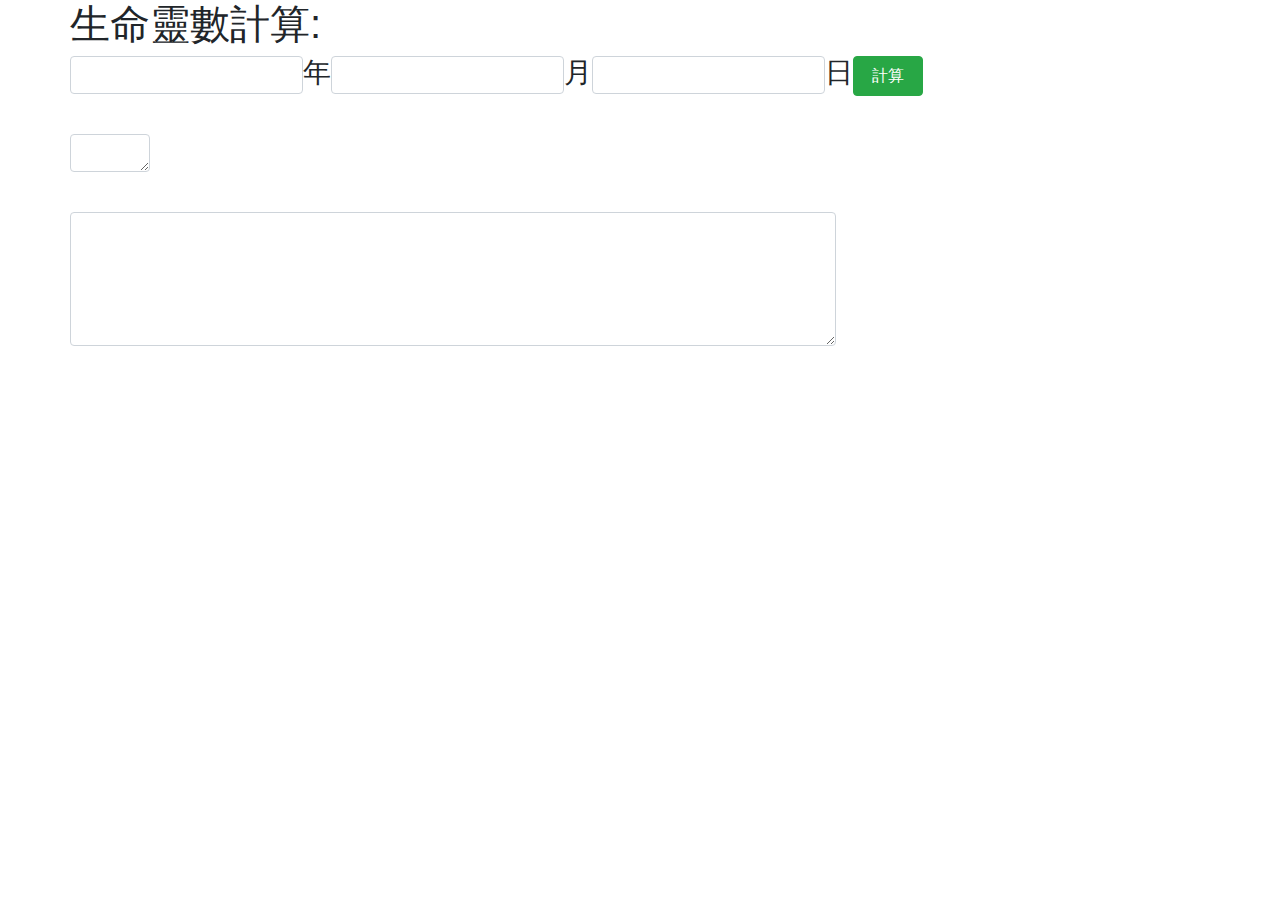
<file: Experience/生命靈數/生命靈數.html>
<!doctype html>
<html lang="en">

<head>
    <title>Title</title>
    <!-- Required meta tags -->
    <meta charset="utf-8">
    <meta name="viewport" content="width=device-width, initial-scale=1, shrink-to-fit=no">

    <!-- Bootstrap CSS -->
    <link rel="stylesheet" href="https://maxcdn.bootstrapcdn.com/bootstrap/4.0.0/css/bootstrap.min.css" integrity="sha384-Gn5384xqQ1aoWXA+058RXPxPg6fy4IWvTNh0E263XmFcJlSAwiGgFAW/dAiS6JXm"
        crossorigin="anonymous">
</head>

<body>
    <div class="container">
        <div class="row">
            <h1>生命靈數計算:</h1>
        </div>
        <div class="row">
            <div class="form-group">
                <input type="text" class="form-control" name="" id="birthyear" aria-describedby="helpId" placeholder="">
            </div>
            <h3>年</h3>
            <div class="form-group">
                <input type="text" class="form-control" name="" id="birthmonth" aria-describedby="helpId" placeholder="">
            </div>
            <h3>月</h3>
            <div class="form-group">
                <input type="text" class="form-control" name="" id="birthday" aria-describedby="helpId" placeholder="">
            </div>
            <h3>日</h3>
            <button type="button" id="cmdCalculate" class="btn btn-success" style="width: 70px;height: 40px;">計算</button>
        </div>
        <div class="row">
            <div class="form-group">
                <label for=""></label>
                <textarea class="form-control" name="" id="constellation" style="width: 5em;" rows="1"></textarea>
            </div>
        </div>
        <div class="row">
            <div class="form-group">
                <label for=""></label>
                <textarea class="form-control" name="" id="lifetext" style="width: 47.9em;" rows="5"></textarea>
            </div>
        </div>
    </div>

    <script src="https://cdnjs.cloudflare.com/ajax/libs/jquery/3.3.1/jquery.min.js"></script>
    <script src="./生命靈數.js"></script>

    <script>
        $(function () {
            $("#cmdCalculate").click(function () {
                var year = $("#birthyear");
                var month = $("#birthmonth");
                var day = $("#birthday");

                var Calculate = new NumerologyCalculator(year, month, day);
                

                $.ajax({
                    url: "https://gist.githubusercontent.com/regionbbs/a4633c99d4f3d73c41538134b0b62162/raw/9b81dd8ae2bbe0b088d54c2118e5eb2d1021313f/" + Calculate.getAstrologyConstellationName() + ".json",
                    type: "GET"
                }).done(function (data) {
                    var o = JSON.parse(data);
                    $("#constellation").text(o.name);
                    $("#lifetext").text(o.lookup);
                })
            });
        });
    </script>
    <!-- Optional JavaScript -->
    <!-- jQuery first, then Popper.js, then Bootstrap JS -->
    <script src="https://cdnjs.cloudflare.com/ajax/libs/popper.js/1.12.9/umd/popper.min.js" integrity="sha384-ApNbgh9B+Y1QKtv3Rn7W3mgPxhU9K/ScQsAP7hUibX39j7fakFPskvXusvfa0b4Q"
        crossorigin="anonymous"></script>
    <script src="https://maxcdn.bootstrapcdn.com/bootstrap/4.0.0/js/bootstrap.min.js" integrity="sha384-JZR6Spejh4U02d8jOt6vLEHfe/JQGiRRSQQxSfFWpi1MquVdAyjUar5+76PVCmYl"
        crossorigin="anonymous"></script>
</body>

</html>
</file>
